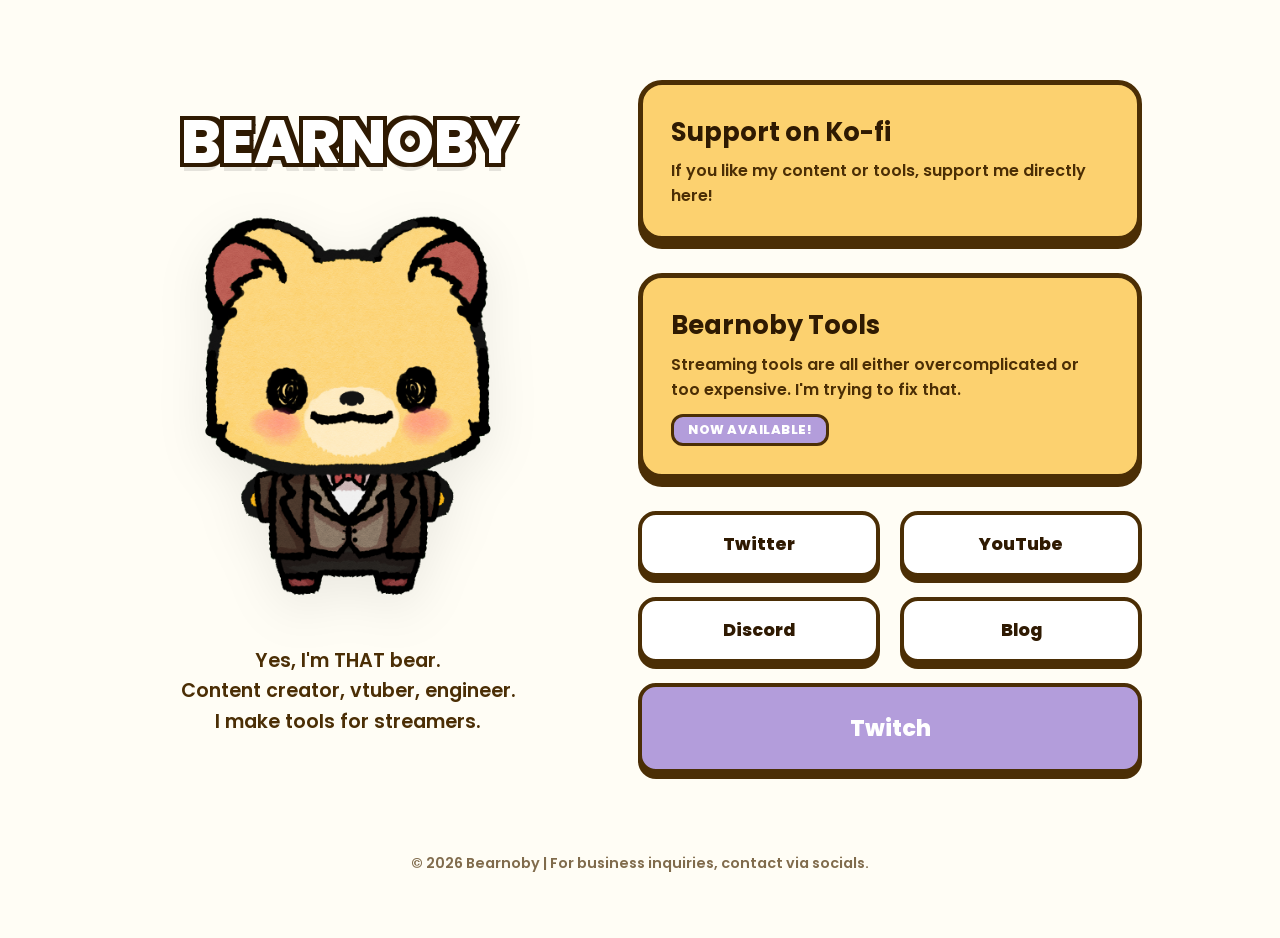
<file: index.html>
<!DOCTYPE html>
<html lang="en">

<head>
    <meta charset="UTF-8">
    <meta name="viewport" content="width=device-width, initial-scale=1.0">
    <title>Bearnoby</title>
    <meta name="description" content="Yes, I'm THAT bear c:">

    <!-- Open Graph / Facebook -->
    <meta property="og:type" content="website">
    <meta property="og:url" content="http://bearnoby.com/">
    <meta property="og:title" content="Bearnoby">
    <meta property="og:description" content="Yes, I'm THAT bear c:">
    <meta property="og:image" content="http://bearnoby.com/static/img/bear_model.png">

    <!-- Twitter -->
    <meta property="twitter:card" content="summary_large_image">
    <meta property="twitter:url" content="http://bearnoby.com/">
    <meta property="twitter:title" content="Bearnoby">
    <meta property="twitter:description" content="Yes, I'm THAT bear c:">
    <meta property="twitter:image" content="http://bearnoby.com/static/img/bear_model.png">

    <link rel="stylesheet" href="static/css/style.css">
    <link rel="icon" type="image/png" href="static/img/bear_model.png">
</head>

<body>
    <main class="carrd-card">
        <!-- Left Side: Profile & Bio -->
        <div class="profile-side">
            <h1 class="name-header">BEARNOBY</h1>
            <img src="static/img/bear_model.png" alt="Bearnoby" class="bear-image">
            <p class="bio">
                Yes, I'm THAT bear.<br>
                Content creator, vtuber, engineer.<br>
                I make tools for streamers.
            </p>
        </div>

        <!-- Right Side: Interaction -->
        <div class="content-side">
            <a href="https://ko-fi.com/bearnoby" class="card">
                <h3>Support on Ko-fi</h3>
                <p>If you like my content or tools, support me directly here!</p>
            </a>

            <a href="/bearnoby-tools/" class="card">
                <h3>Bearnoby Tools</h3>
                <p>Streaming tools are all either overcomplicated or too expensive. I'm trying to fix that.</p>
                <span class="badge">NOW AVAILABLE!</span>
            </a>

            <div class="links-grid">
                <a href="https://x.com/bearnoby" class="btn">Twitter</a>
                <a href="https://www.youtube.com/@bearnoby" class="btn">YouTube</a>
                <a href="https://discord.gg/bNMjbB7C8e" class="btn">Discord</a>
                <a href="/blog/" class="btn">Blog</a>
                <a href="https://twitch.tv/bearnoby" class="btn btn-large btn-lavender">Twitch</a>
            </div>
        </div>
    </main>

    <footer>
        <p>&copy; 2026 Bearnoby | For business inquiries, contact via socials.</p>
    </footer>
</body>

</html>
</file>
<file: static/css/style.css>
@import url('https://fonts.googleapis.com/css2?family=Poppins:wght@400;600;800&display=swap');

:root {
    --bg-page: #fffdf5;
    --primary: #FCD16F;
    --accent: #C5695E;
    --lavender: #B39DDB;
    --dark-brown: #4b2e05;
    --deep-brown: #2f1a02;
    --text-white: #ffffff;
}

* {
    margin: 0;
    padding: 0;
    box-sizing: border-box;
}

body {
    background-color: var(--bg-page);
    color: var(--deep-brown);
    font-family: 'Poppins', sans-serif;
    min-height: 100vh;
    display: flex;
    flex-direction: column; /* Changed to column to allow footer at bottom */
    justify-content: center;
    align-items: center;
    padding: 2rem;
    position: relative;
}

/* Scaled Up Centered Container */
.carrd-card {
    max-width: 1100px;
    width: 100%;
    display: grid;
    grid-template-columns: 1fr 1.2fr;
    gap: 5rem;
    align-items: stretch;
    padding: 3rem;
    margin: auto; /* Push away from footer */
}

@media (max-width: 968px) {
    .carrd-card {
        grid-template-columns: 1fr;
        gap: 3rem;
        text-align: center;
        padding: 2rem;
    }
}

/* Left Side: Profile & Bio */
.profile-side {
    display: flex;
    flex-direction: column;
    justify-content: center;
    align-items: center;
}

.name-header {
    font-size: 3.8rem;
    font-weight: 800;
    color: var(--text-white);
    text-shadow: 
        -4px -4px 0 var(--deep-brown),
         4px -4px 0 var(--deep-brown),
        -4px  4px 0 var(--deep-brown),
         4px  4px 0 var(--deep-brown),
         0px  8px 0px rgba(0,0,0,0.1);
    margin-bottom: 1.5rem;
    text-align: center;
    line-height: 0.9;
}

.bear-image {
    width: 100%;
    max-width: 450px;
    height: auto;
    filter: drop-shadow(0 15px 25px rgba(0,0,0,0.08));
    margin-bottom: 2rem;
    transition: transform 0.3s ease;
}

.bear-image:hover {
    transform: translateY(-5px) scale(1.02);
}

.bio {
    font-size: 1.2rem;
    line-height: 1.6;
    color: var(--dark-brown);
    font-weight: 600;
    text-align: center;
    max-width: 420px;
}

/* Right Side: Content */
.content-side {
    display: flex;
    flex-direction: column;
    justify-content: center;
    gap: 2rem;
}

/* Bubble Cards */
.card {
    background: var(--primary);
    border: 5px solid var(--dark-brown);
    border-radius: 24px;
    padding: 1.75rem;
    box-shadow: 0 8px 0 var(--dark-brown);
    transition: all 0.2s ease;
    text-decoration: none;
    display: block;
}

.card:hover {
    transform: translateY(-4px);
    box-shadow: 0 12px 0 var(--dark-brown);
}

.card h3 {
    color: var(--deep-brown);
    font-size: 1.6rem;
    margin-bottom: 0.4rem;
}

.card p {
    color: var(--dark-brown);
    font-size: 1rem;
    font-weight: 600;
}

.badge {
    display: inline-block;
    background: var(--lavender);
    color: white;
    font-size: 0.8rem;
    padding: 4px 14px;
    border-radius: 12px;
    border: 3px solid var(--dark-brown);
    margin-top: 0.75rem;
    font-weight: 800;
    letter-spacing: 0.5px;
}

/* Links Grid (2x2) */
.links-grid {
    display: grid;
    grid-template-columns: 1fr 1fr;
    gap: 1.25rem;
}

.btn {
    background: white;
    border: 4px solid var(--dark-brown);
    padding: 1rem;
    border-radius: 18px;
    color: var(--deep-brown);
    font-weight: 800;
    text-decoration: none;
    font-size: 1.1rem;
    box-shadow: 0 6px 0 var(--dark-brown);
    transition: all 0.2s ease;
    text-align: center;
}

.btn:hover {
    transform: translateY(-4px);
    box-shadow: 0 10px 0 var(--dark-brown);
}

.btn:active {
    transform: translateY(6px);
    box-shadow: none;
}

.btn-large {
    grid-column: 1 / -1;
    padding: 1.5rem;
    font-size: 1.4rem;
}

.btn-lavender {
    background: var(--lavender);
    color: white;
}

/* Footer (Page Bottom) */
footer {
    width: 100%;
    text-align: center;
    padding: 2rem 0;
    font-size: 0.9rem;
    color: var(--dark-brown);
    opacity: 0.7;
    font-weight: 600;
    margin-top: auto;
}
</file>
